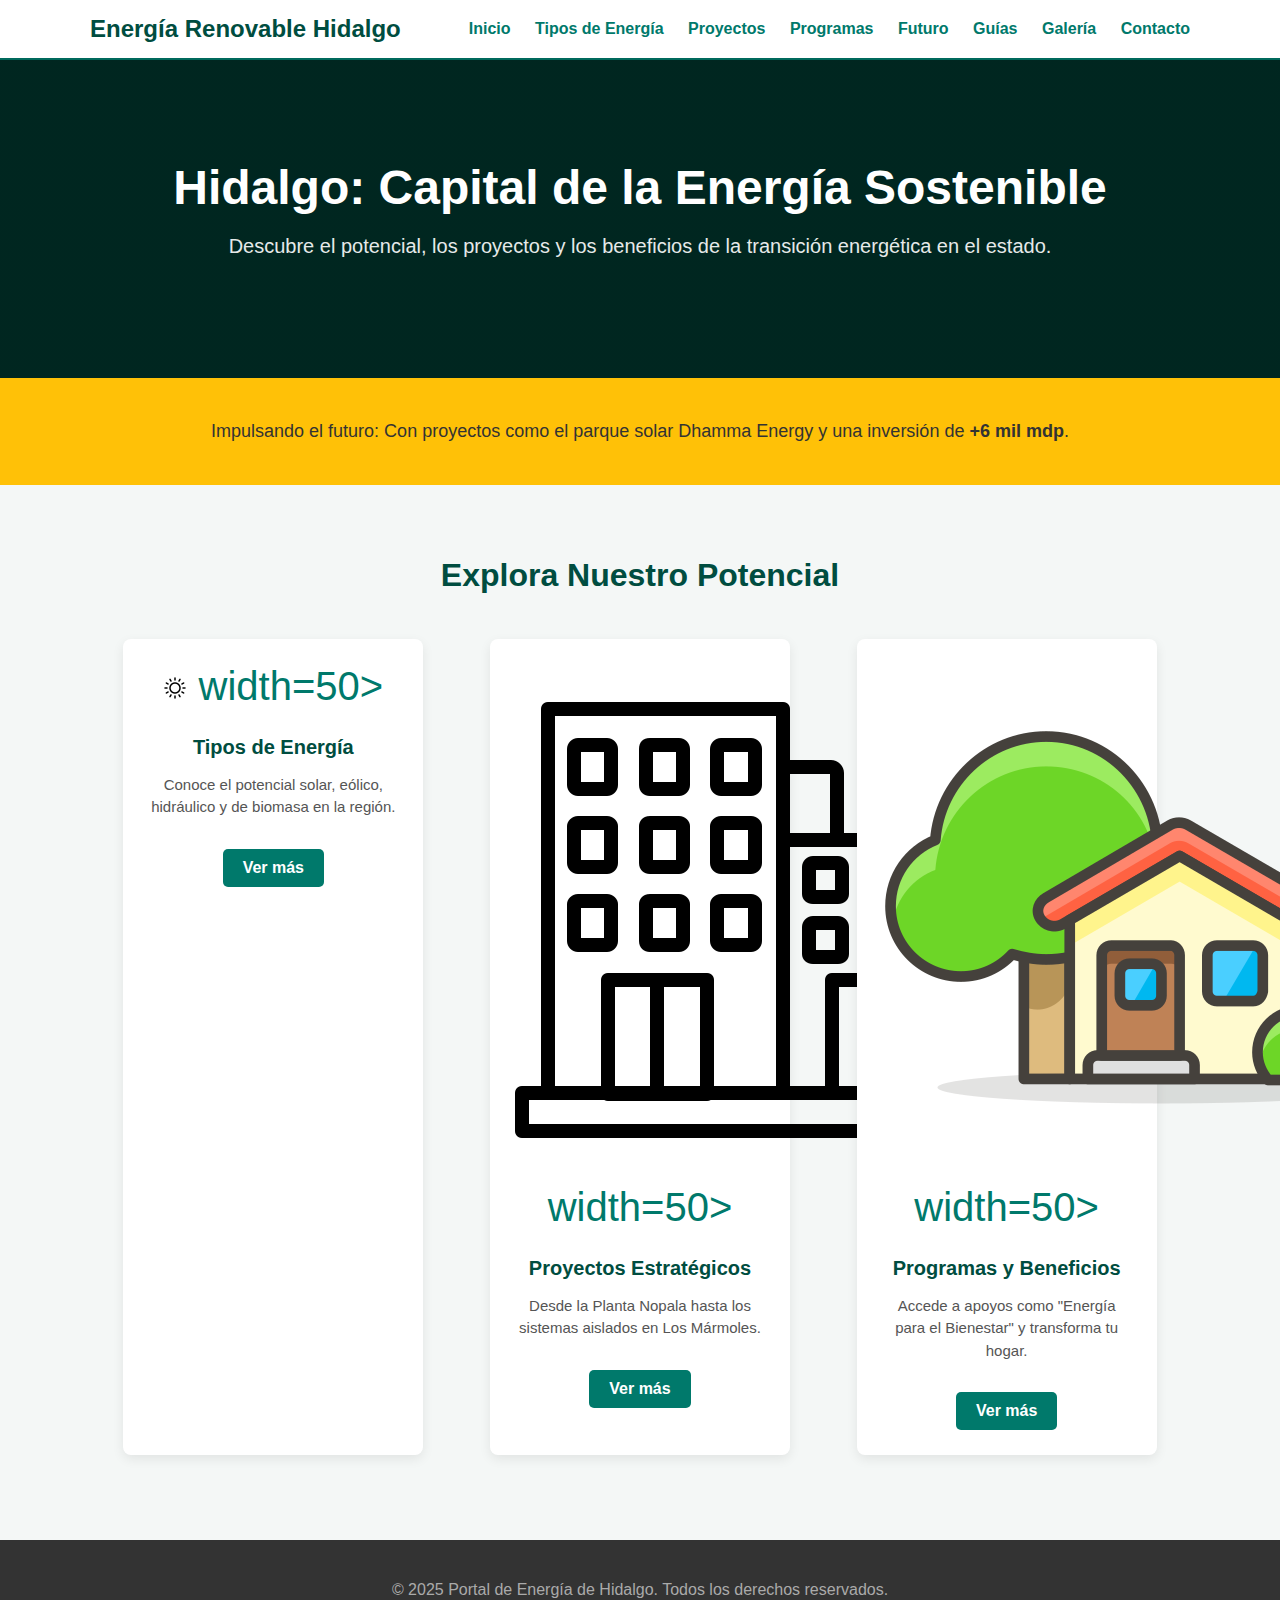
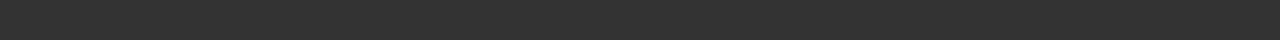
<file: index.html>
<!DOCTYPE html>
<html lang="es">
<head>
    <meta charset="UTF-8">
    <meta name="viewport" content="width=device-width, initial-scale=1.0">
    <title>Energía Renovable en Hidalgo</title>
    <link rel="stylesheet" href="style.css">
</head>
<body>

    <header class="main-header">
        <div class="container">
            <h1>Energía Renovable Hidalgo</h1>
            <nav>
                <a href="index.html">Inicio</a>
                <a href="tipos-energia.html">Tipos de Energía</a>
                <a href="proyectos.html">Proyectos</a>
                <a href="programas.html">Programas</a>
                <a href="futuro.html">Futuro</a>
                <a href="guias.html">Guías</a>
                <a href="galeria.html">Galería</a>
                <a href="contacto.html">Contacto</a>
            </nav>
        </div>
    </header>

    <section class="hero-section">
        <div class="hero-content">
            <h2>Hidalgo: Capital de la Energía Sostenible</h2>
            <p>Descubre el potencial, los proyectos y los beneficios de la transición energética en el estado.</p>
        </div>
    </section>

    <section class="highlight-section">
        <div class="container">
            <p>Impulsando el futuro: Con proyectos como el parque solar Dhamma Energy y una inversión de <strong>+6 mil mdp</strong>.</p>
        </div>
    </section>

    <main class="main-content">
    <div class="container">
        <h3>Explora Nuestro Potencial</h3>
        <div class="cards-container">

            <article class="card">
                <div class="card-icon">
                    <img src="sol.png" alt="Icono de Sol">
                    width=50>
                </div>
                <h4>Tipos de Energía</h4>
                <p>Conoce el potencial solar, eólico, hidráulico y de biomasa en la región.</p>
                <a href="tipos-energia.html" class="card-button">Ver más</a>
            </article>

            <article class="card">
                <div class="card-icon">
                    <img src="fabrica.png" alt="Icono de Fábrica">
                    width=50>
                </div>
                <h4>Proyectos Estratégicos</h4>
                <p>Desde la Planta Nopala hasta los sistemas aislados en Los Mármoles.</p>
                <a href="proyectos.html" class="card-button">Ver más</a>
            </article>

            <article class="card">
                <div class="card-icon">
                    <img src="casa.png" alt="Icono de Casa">
                    width=50>
                </div>
                <h4>Programas y Beneficios</h4>
                <p>Accede a apoyos como "Energía para el Bienestar" y transforma tu hogar.</p>
                <a href="programas.html" class="card-button">Ver más</a>
            </article>

        </div>
    </div>
</main>


    <footer class="main-footer">
        <div class="container">
            <p>&copy; 2025 Portal de Energía de Hidalgo. Todos los derechos reservados.</p>
        </div>
    </footer>

</body>
</html>
</file>
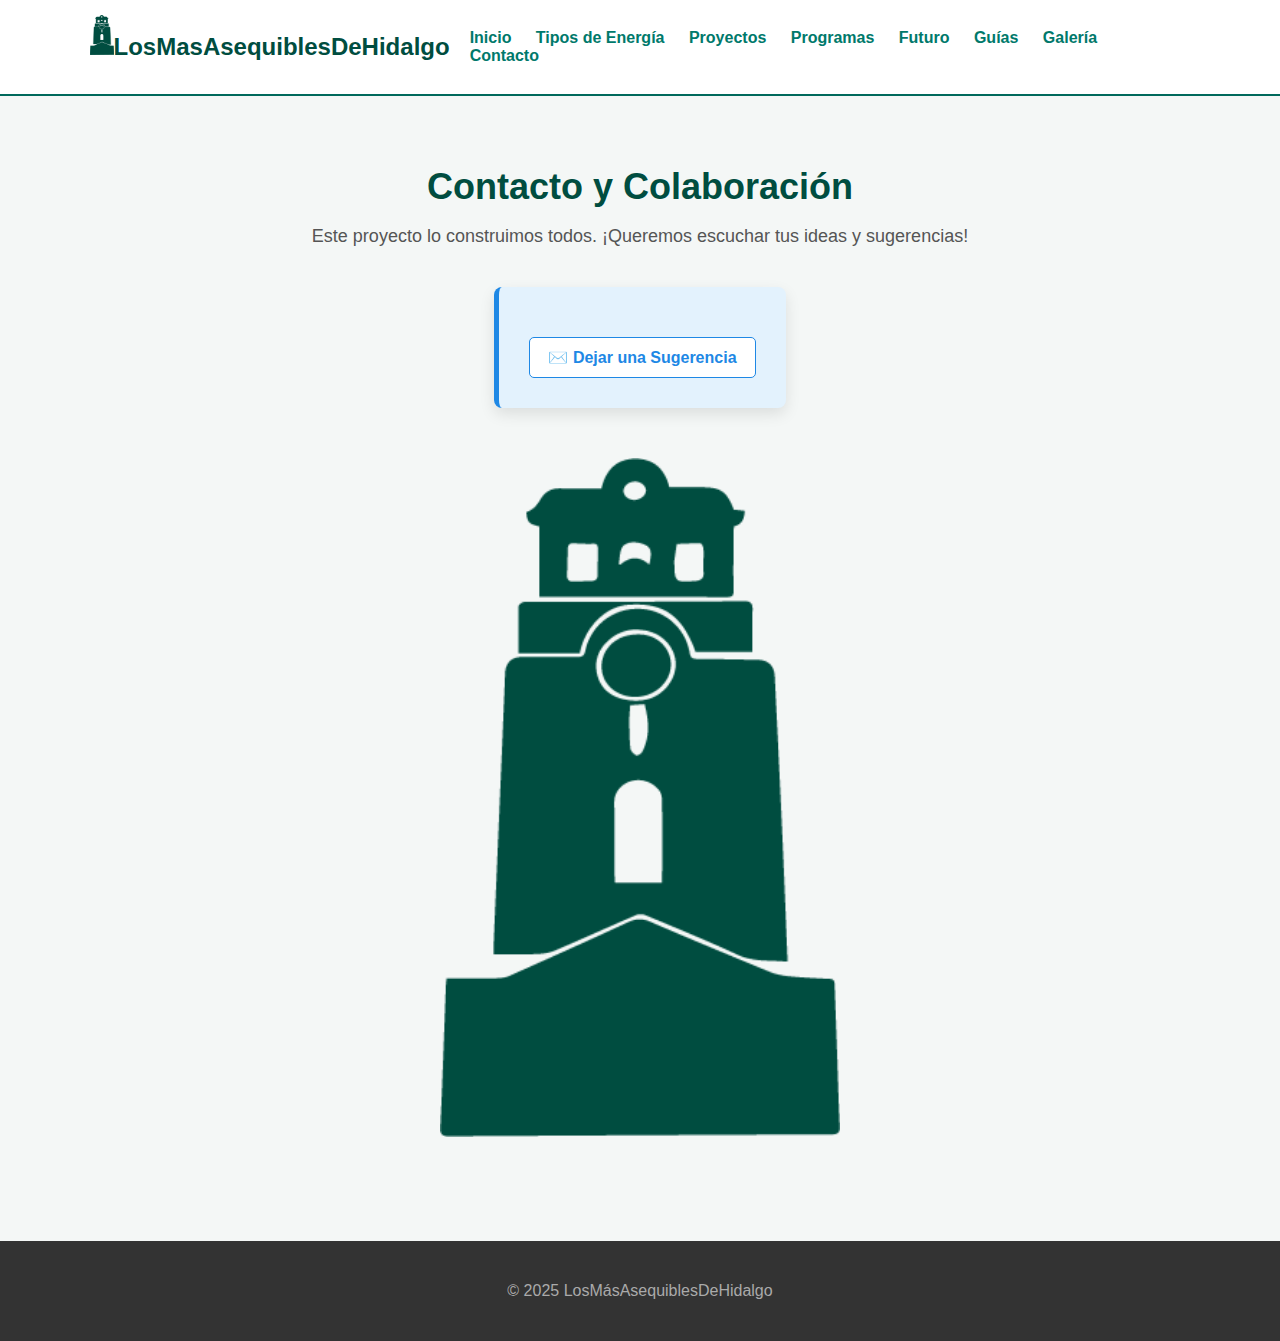
<file: contacto.html>
<!DOCTYPE html>
<html lang="es">
<head>
    <meta charset="UTF-8">
    <meta name="viewport" content="width=device-width, initial-scale=1.0">
    <title>Contacto y Sugerencias - Hidalgo</title>
    <link rel="stylesheet" href="style.css">

    <style>
        .suggestion-form {
            margin-top: 20px;
        }
        .suggestion-form label {
            display: block;
            margin-bottom: 5px;
            font-weight: bold;
            color: #333;
        }
        .suggestion-form input[type="email"],
        .suggestion-form textarea {
            width: 100%;
            padding: 10px;
            margin-bottom: 15px;
            border: 1px solid #ccc;
            border-radius: 5px;
            box-sizing: border-box; /* Importante */
        }
        /* Oculta la flecha/marcador del <summary> */
        .desplegable > summary {
            list-style: none; /* Firefox */
        }
        .desplegable > summary::-webkit-details-marker {
            display: none; /* Chrome, Safari, Edge */
        }
    </style>
</head>
<body>

    <header class="main-header">
        <div class="container">
            <div class="card-icon">
                <img src="reloj.png" alt="Icono de Sol" height="40">    
            </div>
            <h1>   LosMasAsequiblesDeHidalgo</h1>
            <nav>
                <a href="index.html">Inicio</a>
                <a href="tipos-energia.html">Tipos de Energía</a>
                <a href="proyectos.html">Proyectos</a>
                <a href="programas.html">Programas</a>
                <a href="futuro.html">Futuro</a>
                <a href="guias.html">Guías</a>
                <a href="galeria.html">Galería</a>
                <a href="contacto.html">Contacto</a>
            </nav>
        </div>
    </header>

    <main class="main-content">
        <div class="container">
            <h2 class="page-title">Contacto y Colaboración</h2>
            <p class="page-subtitle">Este proyecto lo construimos todos. ¡Queremos escuchar tus ideas y sugerencias!</p>

            <div class="program-section" style="display: flex; justify-content: center;">

                <article class="program-card blue" style="max-width: 500px;">
                    
                    <details class="desplegable">
                        <summary class="program-button" style="cursor: pointer;">
                            ✉️ Dejar una Sugerencia
                        </summary>

                        <div class="suggestion-form">
                            <p style="color: #333; margin-top: 0;">Tu correo solo se usará si necesitamos contactarte sobre tu sugerencia.</p>
                            
                            <form id="suggestion-form" action="https://formspree.io/f/xjkjvbej" method="POST">
                                <label for="email">Tu Correo (Opcional):</label>
                                <input type="email" id="email" name="email">

                                <label for="sugerencia">Sugerencia o Corrección:</label>
                                <textarea id="sugerencia" name="sugerencia" rows="6" required></textarea>

                                <button type="submit" class="contact-button">Enviar</button>
                            </form>
                        </div>
                    </details>
                    
                </article>

            </div>
            
            <div class="logo-grande-container" style="text-align: center; margin-top: 50px; margin-bottom: 30px;">
                <img src="reloj.png" alt="Logo LosMasAsequiblesDeHidalgo" style="max-width: 400px; width: 100%; height: auto;">
            </div>

        </div>
    </main>

    <footer class="main-footer">
        <div class="container">
            <p>&copy; 2025 LosMásAsequiblesDeHidalgo </p>
        </div>
    </footer>

    <script>
        window.onload = function() {
            document.getElementById('suggestion-form').reset();
        };
    </script>

</body>
</html>
</file>
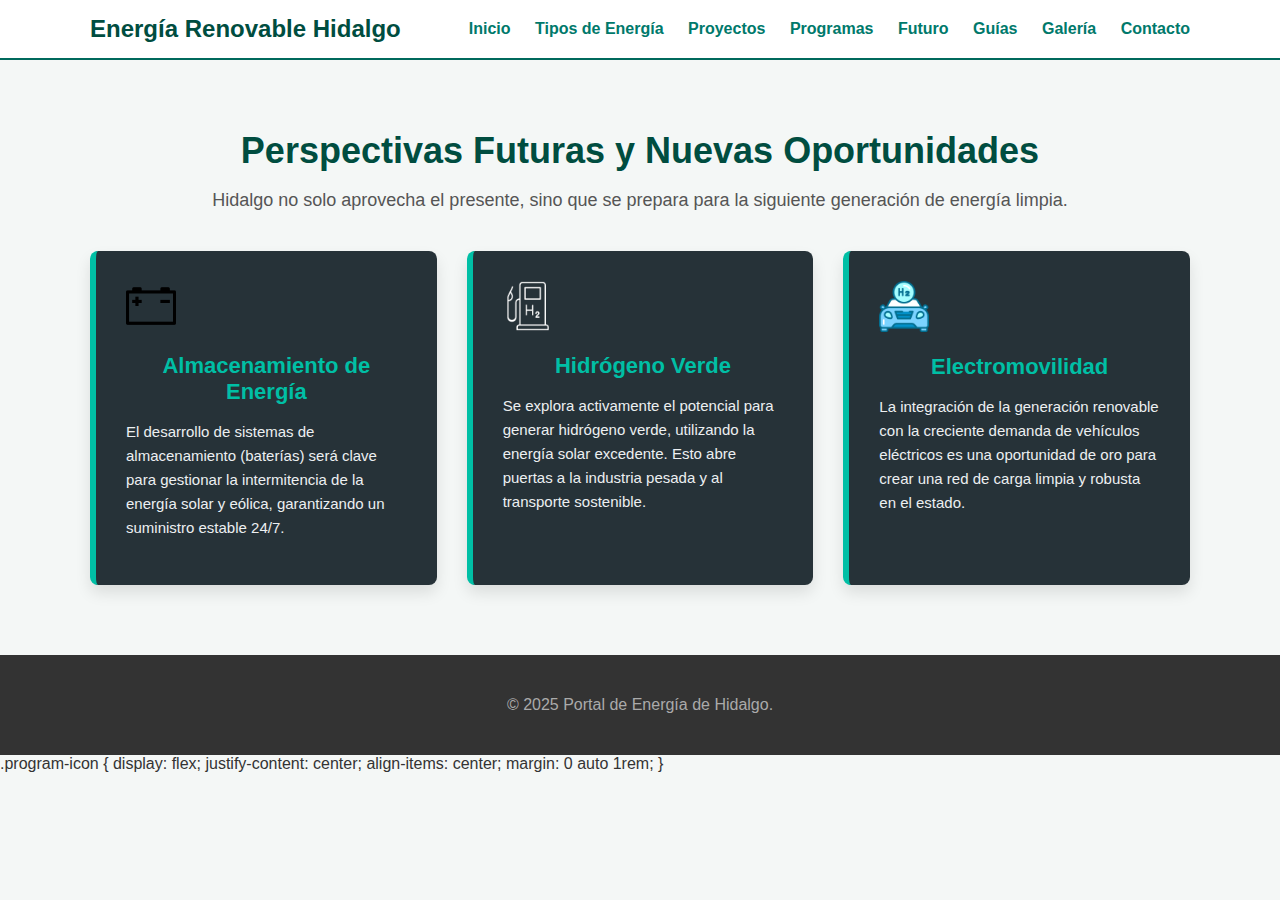
<file: futuro.html>
<!DOCTYPE html>
<html lang="es">
<head>
    <meta charset="UTF-8">
    <meta name="viewport" content="width=device-width, initial-scale=1.0">
    <title>Futuro y Nuevas Tecnologías - Hidalgo</title>
    <link rel="stylesheet" href="style.css">
</head>
<body>

    <header class="main-header">
        <div class="container">
            <h1>Energía Renovable Hidalgo</h1>
            <nav>
                <a href="index.html">Inicio</a>
                <a href="tipos-energia.html">Tipos de Energía</a>
                <a href="proyectos.html">Proyectos</a>
                <a href="programas.html">Programas</a>
                <a href="futuro.html">Futuro</a>
                <a href="guias.html">Guías</a>
                <a href="galeria.html">Galería</a>
                <a href="contacto.html">Contacto</a>
            </nav>
        </div>
    </header>

    <main class="main-content">
        <div class="container">
            <h2 class="page-title">Perspectivas Futuras y Nuevas Oportunidades</h2>
            <p class="page-subtitle">Hidalgo no solo aprovecha el presente, sino que se prepara para la siguiente generación de energía limpia.</p>

            <div class="future-grid">
                
                <article class="future-card">
                    <div class="future-icon">
                        <img src="bateria-de-coche.png" alt="Icono Panel Solar" width="50" style="text-align: center;">
                    </div>
                    <h3>Almacenamiento de Energía</h3>
                    <p>El desarrollo de sistemas de almacenamiento (baterías) será clave para gestionar la intermitencia de la energía solar y eólica, garantizando un suministro estable 24/7.</p>
                </article>

                <article class="future-card">
                    <div class="future-icon">
                        <img src="combustible.png" alt="Icono Panel Solar" width="50" style="text-align: center;">
                    </div>
                    <h3>Hidrógeno Verde</h3>
                    <p>Se explora activamente el potencial para generar hidrógeno verde, utilizando la energía solar excedente. Esto abre puertas a la industria pesada y al transporte sostenible.</p>
                </article>

                <article class="future-card">
                    <div class="future-icon">
                        <img src="transporte.png" alt="Icono Panel Solar" width="50" style="text-align: center;">
                    </div>
                    <h3>Electromovilidad</h3>
                    <p>La integración de la generación renovable con la creciente demanda de vehículos eléctricos es una oportunidad de oro para crear una red de carga limpia y robusta en el estado.</p>
                </article>

            </div>
        </div>
    </main>

    <footer class="main-footer">
        <div class="container">
            <p>&copy; 2025 Portal de Energía de Hidalgo.</p>
        </div>
    </footer>

</body>
</html>

.program-icon {
  display: flex;
  justify-content: center;
  align-items: center;
  margin: 0 auto 1rem;
}
</file>
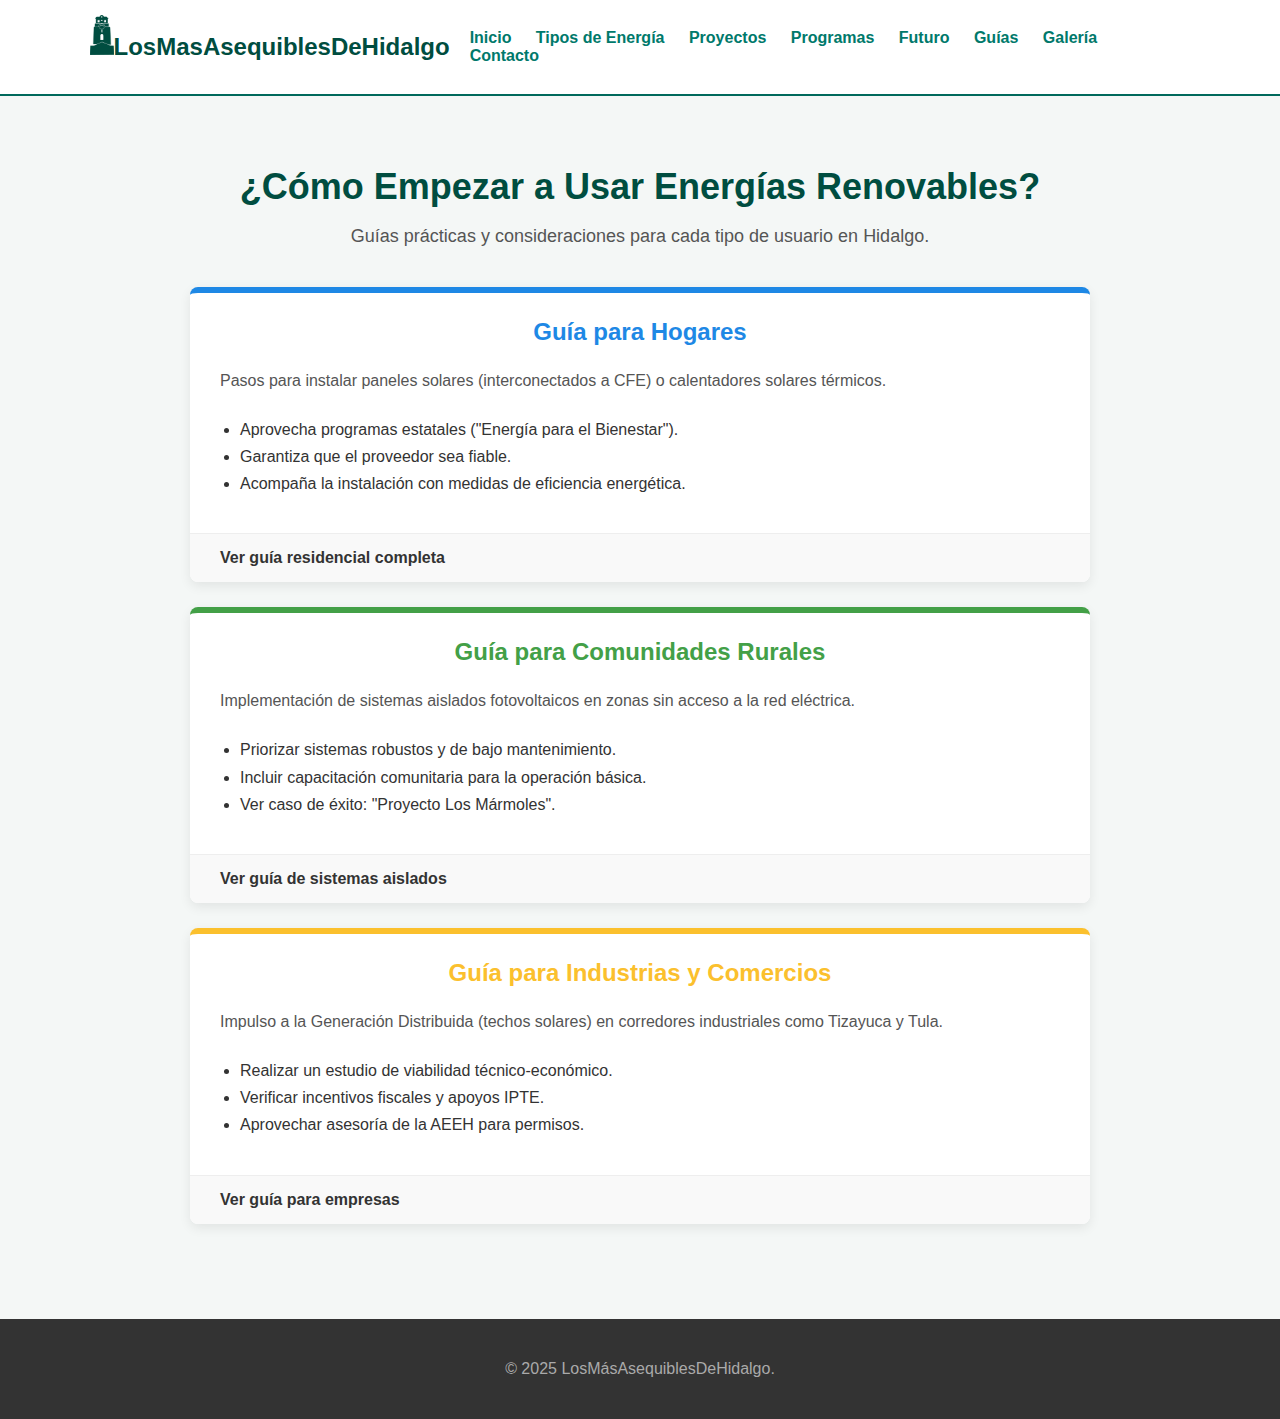
<file: guias.html>
<!DOCTYPE html>
<html lang="es">
<head>
    <meta charset="UTF-8">
    <meta name="viewport" content="width=device-width, initial-scale=1.0">
    <title>Guías Prácticas - Hidalgo</title>
    <link rel="stylesheet" href="style.css">
</head><body>

    <header class="main-header">
        <div class="container">
            <div class="card-icon">
                <img src="reloj.png" alt="Icono de Sol" height=40>    
            </div>
            <h1>   LosMasAsequiblesDeHidalgo</h1>
            <nav>
                <a href="index.html">Inicio</a>
                <a href="tipos-energia.html">Tipos de Energía</a>
                <a href="proyectos.html">Proyectos</a>
                <a href="programas.html">Programas</a>
                <a href="futuro.html">Futuro</a>
                <a href="guias.html">Guías</a>
                <a href="galeria.html">Galería</a>
                <a href="contacto.html">Contacto</a>
            </nav>
        </div>
    </header>

    <main class="main-content">
        <div class="container">
            <h2 class="page-title">¿Cómo Empezar a Usar Energías Renovables?</h2>
            <p class="page-subtitle">Guías prácticas y consideraciones para cada tipo de usuario en Hidalgo.</p>

            <div class="guides-section">
                
                <article class="guide-card home">
                    <h3>Guía para Hogares</h3>
                    <p>Pasos para instalar paneles solares (interconectados a CFE) o calentadores solares térmicos.</p>
                    <ul>
                        <li>Aprovecha programas estatales ("Energía para el Bienestar").</li>
                        <li>Garantiza que el proveedor sea fiable.</li>
                        <li>Acompaña la instalación con medidas de eficiencia energética.</li>
                    </ul>
                    
                    <details class="desplegable">
                        <summary class="guide-button">Ver guía residencial completa</summary>
                        
                        <div class="contenido-detallado" style="margin-top: 15px; padding: 0 30px 15px 30px;">
                            <hr>
                            <h4>¿Paneles Solares o Calentador Solar?</h4>
                            <p>Es la primera decisión. Un <strong>calentador solar</strong> usa el sol para calentar agua, reduciendo tu consumo de gas. Un <strong>sistema de paneles solares (fotovoltaico)</strong> genera electricidad, reduciendo tu recibo de CFE. Puedes tener ambos.</p>

                            <h4>Claves para un Proveedor Fiable</h4>
                            <p>Tu instalación es una inversión a 25 años. Asegura que tu proveedor:</p>
                            <ul>
                                <li>Esté certificado ante <strong>FIDE</strong> o <strong>ANCE</strong>.</li>
                                <li>Te ofrezca una <strong>garantía por escrito</strong> (en paneles, inversor e instalación).</li>
                                <li>Tenga <strong>oficinas físicas</strong> y buenas reseñas.</li>
                                <li>Pide al menos 3 cotizaciones y compara equipos, garantías y precios.</li>
                            </ul>

                            <h4>Programa "Energía para el Bienestar"</h4>
                            <p>El gobierno de Hidalgo a menudo lanza programas de subsidios o financiamiento. El programa "Energía para el Bienestar" está enfocado en apoyar a familias para adquirir calentadores solares o sistemas fotovoltaicos básicos. Consulta la página de la <strong>Secretaría de Desarrollo Social (SEDESO) de Hidalgo</strong> para ver las convocatorias vigentes.</p>
                            
                            <h4>La Eficiencia Energética: El Primer Paso</h4>
                            <p>Antes de instalar, reduce tu consumo. Un sistema más pequeño es más barato. Empieza por:</p>
                            <ul>
                                <li>Cambiar todos los focos a <strong>LED</strong>.</li>
                                <li>Aislar techos y revisar sellos de ventanas.</li>
                                <li>Usar electrodomésticos con <strong>sello FIDE</strong> (alta eficiencia).</li>
                            </ul>
                        </div>
                    </details>
                    
                </article>

                <article class="guide-card rural">
                    <h3>Guía para Comunidades Rurales</h3>
                    <p>Implementación de sistemas aislados fotovoltaicos en zonas sin acceso a la red eléctrica.</p>
                    <ul>
                        <li>Priorizar sistemas robustos y de bajo mantenimiento.</li>
                        <li>Incluir capacitación comunitaria para la operación básica.</li>
                        <li>Ver caso de éxito: "Proyecto Los Mármoles".</li>
                    </ul>
                    
                    <details class="desplegable">
                        <summary class="guide-button">Ver guía de sistemas aislados</summary>
                        
                        <div class="contenido-detallado" style="margin-top: 15px; padding: 0 30px 15px 30px;">
                            <hr>
                            <h4>¿Qué es un Sistema Aislado (Off-Grid)?</h4>
                            <p>A diferencia de un sistema interconectado a CFE, un sistema aislado está diseñado para lugares <strong>sin acceso a la red eléctrica</strong>. La clave de estos sistemas es el <strong>banco de baterías</strong>, que almacena la energía del sol para usarla de noche o en días nublados.</p>
                            
                            <h4>Sistemas Robustos y de Bajo Mantenimiento</h4>
                            <p>En zonas rurales, la fiabilidad es crucial. Se debe priorizar:</p>
                            <ul>
                                <li><strong>Paneles de alta calidad</strong> (monocristalinos) con buena garantía.</li>
                                <li><strong>Baterías de ciclo profundo</strong> (AGM, Gel o Litio) que soporten descargas continuas. Las de litio (LiFePO4) requieren cero mantenimiento.</li>
                                <li>Inversores/controladores de marcas reconocidas y fáciles de operar.</li>
                            </ul>

                            <h4>La Clave: Capacitación Comunitaria</h4>
                            <p>Un proyecto fracasa si la comunidad no sabe usarlo. La capacitación debe incluir:</p>
                            <ul>
                                <li>Operación básica (encendido/apagado).</li>
                                <li>Qué <strong>NO</strong> se debe conectar (motores grandes, planchas, aparatos de alta demanda).</li>
                                <li>Cómo limpiar los paneles (solo con agua y un paño suave).</li>
                                <li>A quién contactar en caso de falla.</li>
                            </ul>

                            <h4>Caso de Éxito: Proyecto "Los Mármoles"</h4>
                            <p>En el Parque Nacional Los Mármoles, varias cabañas ecoturísticas y centros de vigilancia operan con sistemas aislados. Esto permite ofrecer servicios (luz, carga de celulares) sin impactar el entorno con generadores de diésel, demostrando la viabilidad de la energía limpia en zonas protegidas de Hidalgo.</p>
                        </div>
                    </details>
                    
                </article>

                <article class="guide-card industry">
                    <h3>Guía para Industrias y Comercios</h3>
                    <p>Impulso a la Generación Distribuida (techos solares) en corredores industriales como Tizayuca y Tula.</p>
                    <ul>
                        <li>Realizar un estudio de viabilidad técnico-económico.</li>
                        <li>Verificar incentivos fiscales y apoyos IPTE.</li>
                        <li>Aprovechar asesoría de la AEEH para permisos.</li>
                    </ul>
                    
                    <details class="desplegable">
                        <summary class="guide-button">Ver guía para empresas</summary>
                        
                        <div class="contenido-detallado" style="margin-top: 15px; padding: 0 30px 15px 30px;">
                            <hr>
                            <h4>Estudio de Viabilidad Técnico-Económico</h4>
                            <p>Para una empresa, la energía es un costo operativo. Un estudio profesional debe analizar:</p>
                            <ul>
                                <li><strong>Análisis de Carga:</strong> Tu perfil de consumo (recibos CFE en tarifas GDMTO o GDMTH).</li>
                                <li><strong>Viabilidad Estructural:</strong> Si tu techo (nave industrial) puede soportar el peso de los paneles.</li>
                                <li><strong>Análisis de Sombras:</strong> Asegurar que nada bloquee el sol (árboles, tinacos, otros edificios).</li>
                                <li><strong>Retorno de Inversión (ROI):</strong> El cálculo clave. La mayoría de los proyectos industriales se pagan solos en 3 a 6 años.</li>
                            </ul>

                            <h4>Incentivos Fiscales Clave</h4>
                            <p>Este es el mayor atractivo para las empresas en México:</p>
                            <ul>
                                <li><strong>Deducción Acelerada (ISR):</strong> Puedes deducir el <strong>100% de la inversión</strong> en un solo año fiscal (Art. 34, Fracción XIII de la LISR). Esto reduce tu base gravable y te da un beneficio financiero inmediato.</li>
                                <li><strong>Apoyos IPTE:</strong> El "Impuesto Predial de Transmisión Eléctrica" (IPTE) o similares pueden ofrecer descuentos a empresas que generen su propia energía limpia.</li>
                            </ul>
                            
                            <h4>Asesoría de la AEEH (Agencia Estatal de Energía de Hidalgo)</h4>
                            <p>No estás solo en el proceso. La AEEH es un aliado estratégico en el estado. Ellos pueden:</p>
                            <ul>
                                <li>Agilizar trámites y permisos complejos ante CFE y la CRE.</li>
                                <li>Orientarte sobre los programas de financiamiento (como los de FIDE) disponibles para industrias.</li>
                                <li>Conectarte con un padrón de instaladores certificados y con experiencia en proyectos a gran escala.</li>
                            </ul>
                        </div>
                    </details>
                    
                </article>

            </div>
        </div>
    </main>

    <footer class="main-footer">
        <div class="container">
            <p>&copy; 2025 LosMásAsequiblesDeHidalgo.</p>
        </div>
    </footer>

</body>
</html>
</file>
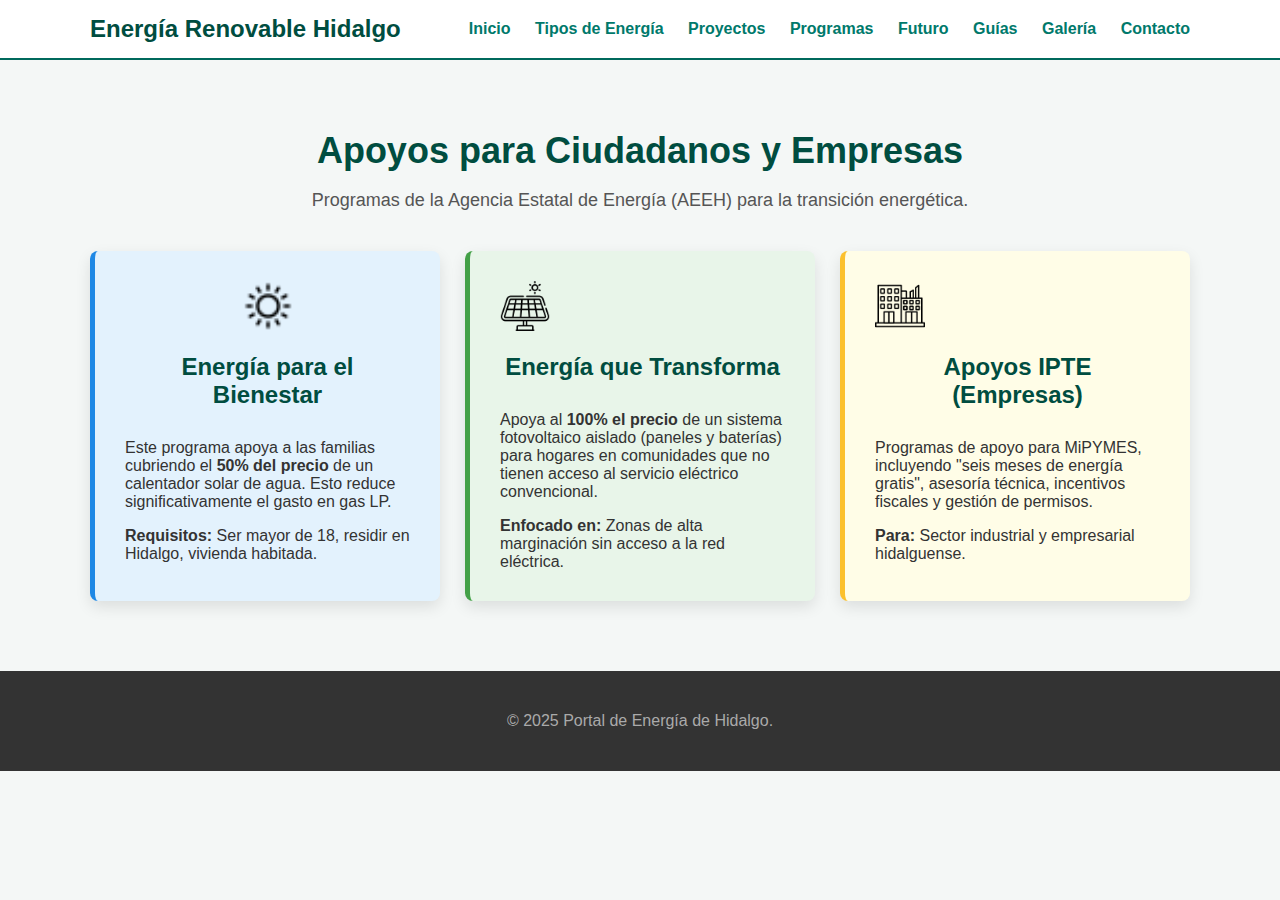
<file: programas.html>
<!DOCTYPE html>
<html lang="es">
<head>
    <meta charset="UTF-8">
    <meta name="viewport" content="width=device-width, initial-scale=1.0">
    <title>Programas y Apoyos - Hidalgo</title>
    <link rel="stylesheet" href="style.css">
</head>
<body>

    <header class="main-header">
        <div class="container">
            <h1>Energía Renovable Hidalgo</h1>
            <nav>
                <a href="index.html">Inicio</a>
                <a href="tipos-energia.html">Tipos de Energía</a>
                <a href="proyectos.html">Proyectos</a>
                <a href="programas.html">Programas</a>
                <a href="futuro.html">Futuro</a>
                <a href="guias.html">Guías</a>
                <a href="galeria.html">Galería</a>
                <a href="contacto.html">Contacto</a>
            </nav>
        </div>
    </header>

    <main class="main-content">
    <div class="container">
        <h2 class="page-title">Apoyos para Ciudadanos y Empresas</h2>
        <p class="page-subtitle">Programas de la Agencia Estatal de Energía (AEEH) para la transición energética.</p>

        <div class="program-section">

            <article class="program-card blue">
                <div class="program-icon" style="text-align: center;">
                    <img src="sol.png" alt="Icono Calentador" width="50">
                </div>
                <h3>Energía para el Bienestar</h3>
                <p>Este programa apoya a las familias cubriendo el <strong>50% del precio</strong> de un calentador solar de agua. Esto reduce significativamente el gasto en gas LP.</p>
                <strong>Requisitos:</strong> Ser mayor de 18, residir en Hidalgo, vivienda habitada.
            </article>

            <article class="program-card green">
                <div class="program-icon">
                    <img src="panel.png" alt="Icono Panel Solar" width="50">
                </div>
                <h3>Energía que Transforma</h3>
                <p>Apoya al <strong>100% el precio</strong> de un sistema fotovoltaico aislado (paneles y baterías) para hogares en comunidades que no tienen acceso al servicio eléctrico convencional.</p>
                <strong>Enfocado en:</strong> Zonas de alta marginación sin acceso a la red eléctrica.
            </article>

            <article class="program-card yellow">
                <div class="program-icon">
                    <img src="fabrica.png" alt="Icono Empresa" width="50">
                </div>
                <h3>Apoyos IPTE (Empresas)</h3>
                <p>Programas de apoyo para MiPYMES, incluyendo "seis meses de energía gratis", asesoría técnica, incentivos fiscales y gestión de permisos.</p>
                <strong>Para:</strong> Sector industrial y empresarial hidalguense.
            </article>

            </div>
        </div>
    </main>


    <footer class="main-footer">
        <div class="container">
            <p>&copy; 2025 Portal de Energía de Hidalgo.</p>
        </div>
    </footer>

</body>
</html>
</file>
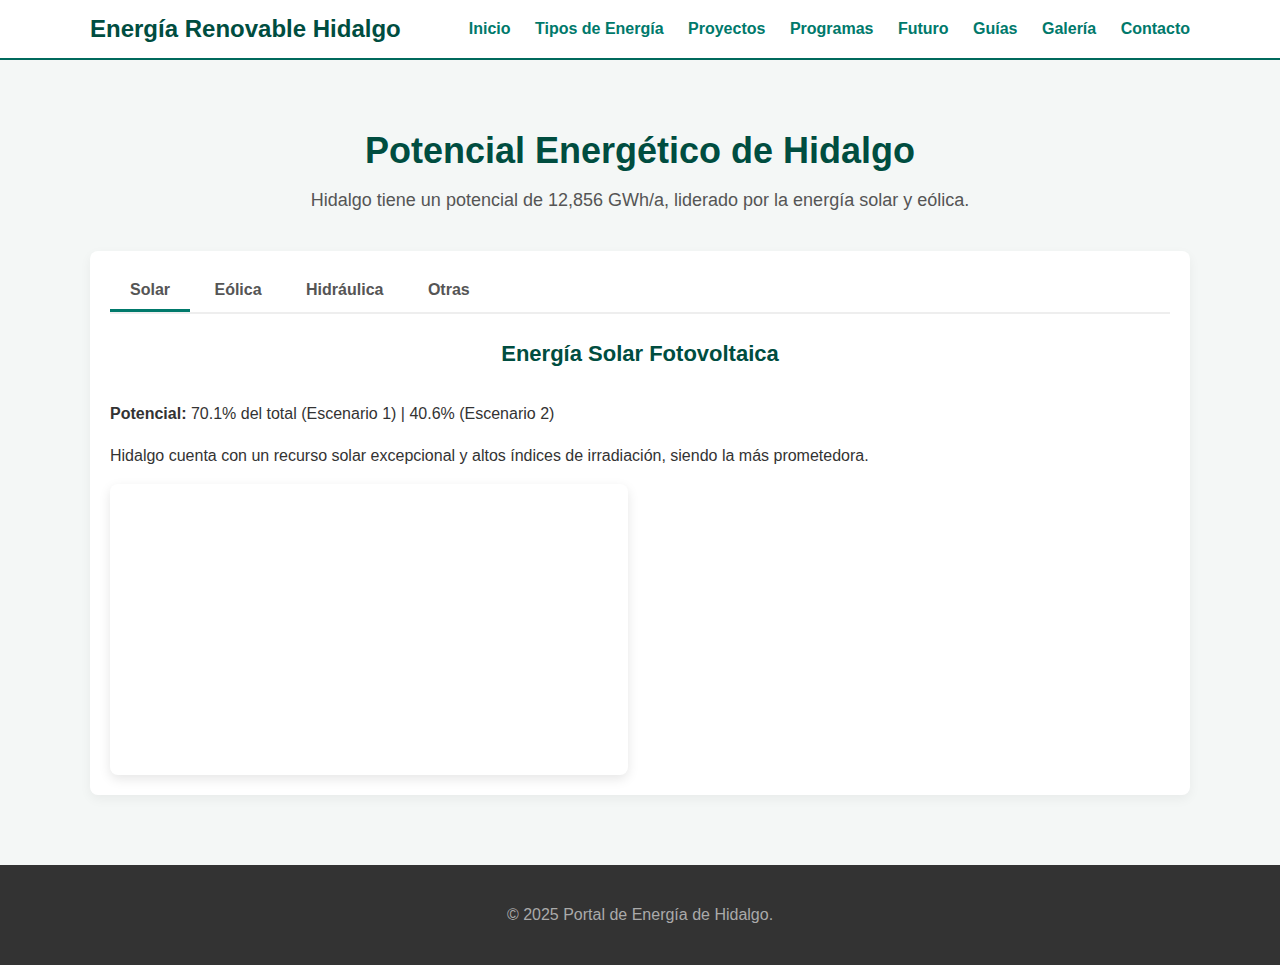
<file: tipos-energia.html>
<!DOCTYPE html>
<html lang="es">
<head>
    <meta charset="UTF-8">
    <meta name="viewport" content="width=device-width, initial-scale=1.0">
    <title>Tipos de Energía - Hidalgo</title>
    <link rel="stylesheet" href="style.css">

    <style>
        /* Efecto fade-in */
        .tab-content {
            display: none;
            opacity: 0;
            transition: opacity 0.6s ease; /* duración y suavidad del efecto */
        }

        .tab-content.active {
            display: block;
            opacity: 1;
        }

        .tab-button.active {
            background-color: #ffffff;
            color: #555;
        }
    </style>
</head>
<body>

    <header class="main-header">
        <div class="container">
            <h1>Energía Renovable Hidalgo</h1>
            <nav>
                <a href="index.html">Inicio</a>
                <a href="tipos-energia.html" class="active">Tipos de Energía</a>
                <a href="proyectos.html">Proyectos</a>
                <a href="programas.html">Programas</a>
                <a href="futuro.html">Futuro</a>
                <a href="guias.html">Guías</a>
                <a href="galeria.html">Galería</a>
                <a href="contacto.html">Contacto</a>
            </nav>
        </div>
    </header>

    <main class="main-content">
        <div class="container">
            <h2 class="page-title">Potencial Energético de Hidalgo</h2>
            <p class="page-subtitle">Hidalgo tiene un potencial de 12,856 GWh/a, liderado por la energía solar y eólica.</p>

            <div class="tabs-container">
                <div class="tab-buttons">
                    <button class="tab-button active" onclick="openTab(event, 'solar')">Solar</button>
                    <button class="tab-button" onclick="openTab(event, 'eolica')">Eólica</button>
                    <button class="tab-button" onclick="openTab(event, 'hidraulica')">Hidráulica</button>
                    <button class="tab-button" onclick="openTab(event, 'otras')">Otras</button>
                </div>

                <!-- 🌞 Solar -->
                <div id="solar" class="tab-content active">
                    <h3>Energía Solar Fotovoltaica</h3>
                    <p><strong>Potencial:</strong> 70.1% del total (Escenario 1) | 40.6% (Escenario 2)</p>
                    <p>Hidalgo cuenta con un recurso solar excepcional y altos índices de irradiación, siendo la más prometedora.</p>
                    <div class="video-grid">
                        <div class="video-responsive">
                            <iframe src="https://www.youtube.com/embed/5RNkkmauD7w" frameborder="0" allowfullscreen></iframe>
                        </div>
                    </div>
                </div>

                <!-- 🌬️ Eólica -->
                <div id="eolica" class="tab-content">
                    <h3>Energía Eólica</h3>
                    <p><strong>Potencial:</strong> 28.6% del total (Escenario 1) | 52.3% (Escenario 2)</p>
                    <p>Gran potencial en zonas como los Llanos de Apan y Tepeapulco, donde el flujo de aire laminar es ideal.</p>
                    <div class="video-grid">
                        <div class="video-responsive">
                            <iframe src="https://www.youtube.com/embed/a4cZ4T9hSWg" frameborder="0" allowfullscreen></iframe>
                        </div>
                    </div>
                </div>

                <!-- 💧 Hidráulica -->
                <div id="hidraulica" class="tab-content">
                    <h3>Mini-Hidráulica</h3>
                    <p><strong>Potencial:</strong> ~409 GWh (INERE)</p>
                    <p>Recursos hídricos aprovechables en regiones como la Huasteca y el cauce del Río Tula.</p>
                    <div class="video-grid">
                        <div class="video-responsive">
                            <iframe src="https://www.youtube.com/embed/YTA-9s2ew5A" frameborder="0" allowfullscreen></iframe>
                        </div>
                    </div>
                </div>

                <!-- 🌱 Otras -->
                <div id="otras" class="tab-content">
                    <h3>Otras (Biomasa, Geotermia)</h3>
                    <p><strong>Potencial Geotérmico:</strong> ~1,224 GWh (INERE)</p>
                    <p>Incluye biogás derivado de residuos agrícolas y ganaderos, y recursos geotérmicos del estado.</p>
                </div>
            </div>
        </div>
    </main>

    <footer class="main-footer">
        <div class="container">
            <p>&copy; 2025 Portal de Energía de Hidalgo.</p>
        </div>
    </footer>

    <script>
        function openTab(evt, tabName) {
            const tabcontent = document.getElementsByClassName("tab-content");
            const tabbuttons = document.getElementsByClassName("tab-button");

            // Oculta todas las pestañas
            for (let i = 0; i < tabcontent.length; i++) {
                tabcontent[i].classList.remove("active");
            }

            // Desactiva todos los botones
            for (let i = 0; i < tabbuttons.length; i++) {
                tabbuttons[i].classList.remove("active");
            }

            // Muestra la pestaña seleccionada
            const currentTab = document.getElementById(tabName);
            currentTab.classList.add("active");
            evt.currentTarget.classList.add("active");

            // 🔄 Refresca el iframe (YouTube a veces no renderiza tras display:none)
            const iframe = currentTab.querySelector("iframe");
            if (iframe) {
                const src = iframe.src;
                iframe.src = src;
            }
        }
    </script>

</body>
</html>
</file>
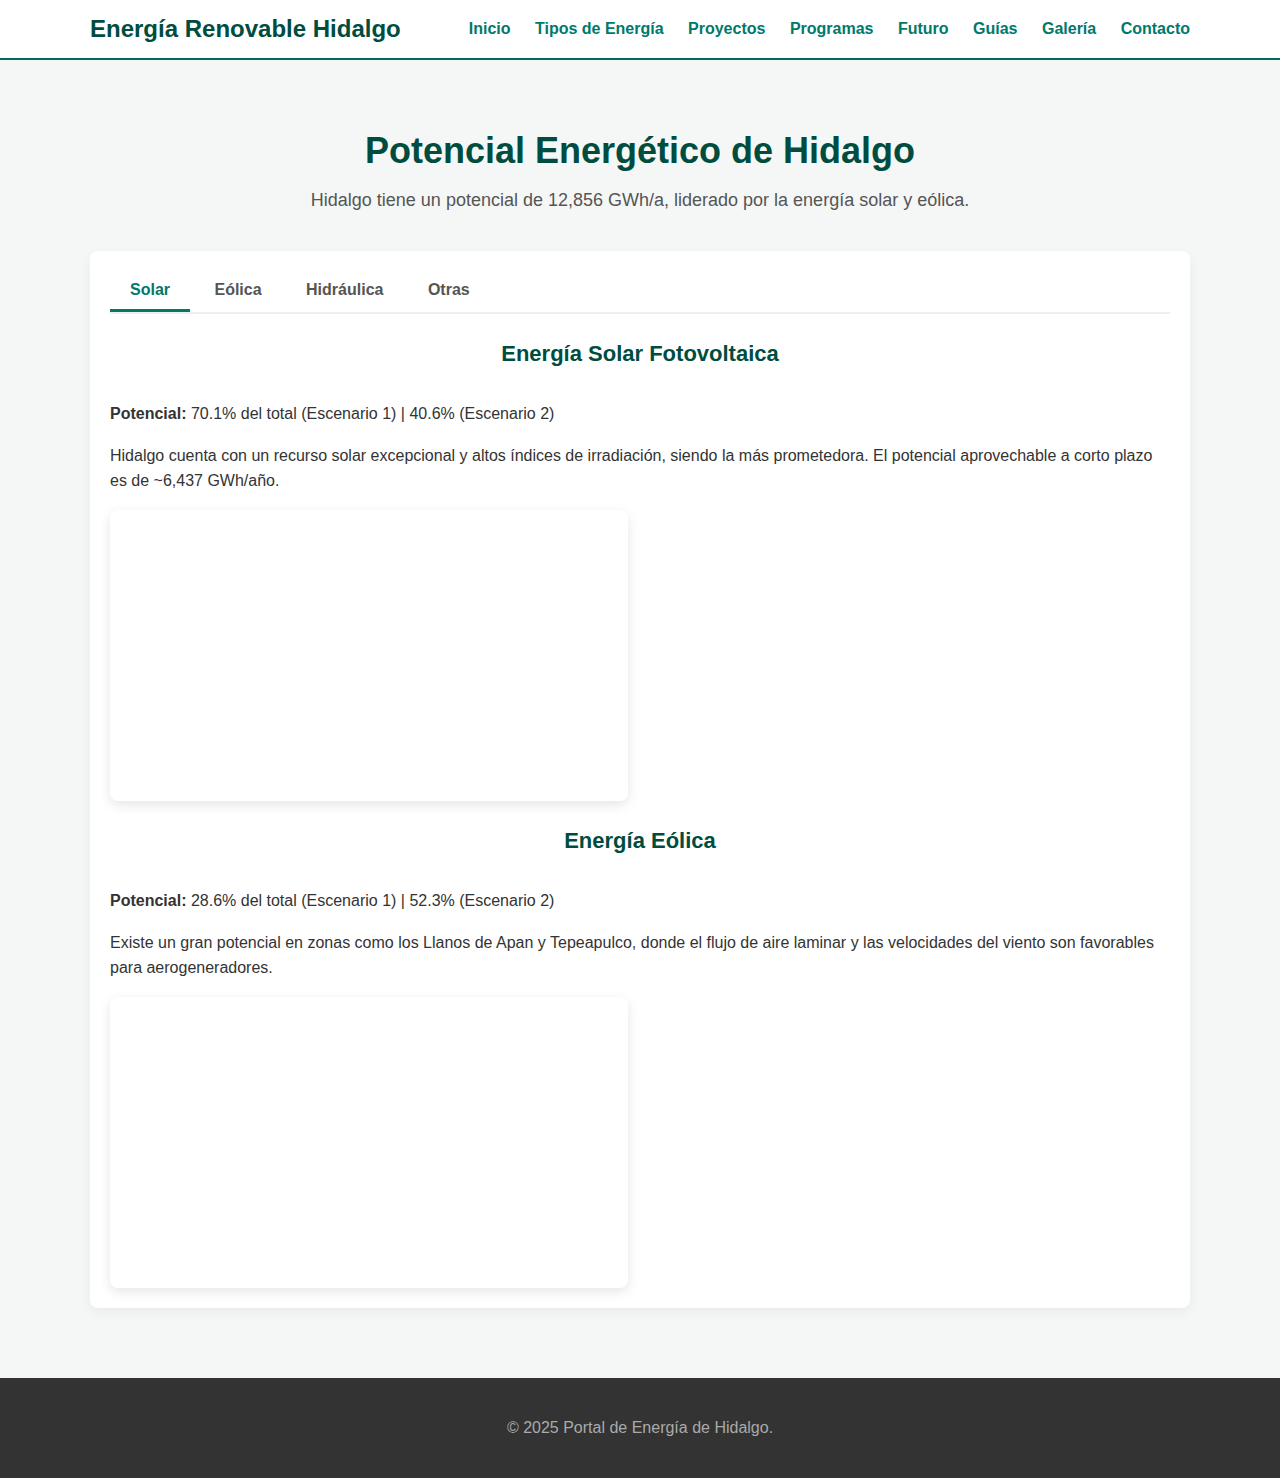
<file: tipos_energias.html>
<!DOCTYPE html>
<html lang="es">
<head>
    <meta charset="UTF-8">
    <meta name="viewport" content="width=device-width, initial-scale=1.0">
    <title>Tipos de Energía - Hidalgo</title>
    <link rel="stylesheet" href="style.css">
</head>
<body>

    <header class="main-header">
        <div class="container">
            <h1>Energía Renovable Hidalgo</h1>
            <nav>
                <a href="index.html">Inicio</a>
                <a href="tipos-energia.html">Tipos de Energía</a>
                <a href="proyectos.html">Proyectos</a>
                <a href="programas.html">Programas</a>
                <a href="futuro.html">Futuro</a>
                <a href="guias.html">Guías</a>
                <a href="galeria.html">Galería</a>
                <a href="contacto.html">Contacto</a>
            </nav>
        </div>
    </header>

    <main class="main-content">
        <div class="container">
            <h2 class="page-title">Potencial Energético de Hidalgo</h2>
            <p class="page-subtitle">Hidalgo tiene un potencial de 12,856 GWh/a, liderado por la energía solar y eólica.</p>

            <div class="tabs-container">
                <div class="tab-buttons">
                    <button class="tab-button active" onclick="openTab(event, 'solar')">Solar</button>
                    <button class="tab-button" onclick="openTab(event, 'eolica')">Eólica</button>
                    <button class="tab-button" onclick="openTab(event, 'hidraulica')">Hidráulica</button>
                    <button class="tab-button" onclick="openTab(event, 'otras')">Otras</button>
                </div>

                <div id="solar" class="tab-content active">
                    <h3>Energía Solar Fotovoltaica</h3>
                    <p><strong>Potencial:</strong> 70.1% del total (Escenario 1) | 40.6% (Escenario 2)</p>
                    <p>Hidalgo cuenta con un recurso solar excepcional y altos índices de irradiación, siendo la más prometedora. El potencial aprovechable a corto plazo es de ~6,437 GWh/año.</p>
                    <div class="video-grid">
                        <div class="video-responsive">
                            <iframe src="https://www.youtube.com/embed/5RNkkmauD7w" title="YouTube video player" frameborder="0" allow="accelerometer; autoplay; clipboard-write; encrypted-media; gyroscope; picture-in-picture" allowfullscreen></iframe>
                        </div>
                    </div>
                
                </div>

                <div id="eolica" class="tab-content" style="display:block;">
                    <h3>Energía Eólica</h3>
                    <p><strong>Potencial:</strong> 28.6% del total (Escenario 1) | 52.3% (Escenario 2)</p>
                    <p>Existe un gran potencial en zonas como los Llanos de Apan y Tepeapulco, donde el flujo de aire laminar y las velocidades del viento son favorables para aerogeneradores.</p>
                    <div class="video-grid">
                        <div class="video-responsive">
                            <iframe src="https://www.youtube.com/embed/5RNkkmauD7w" title="YouTube video player" frameborder="0" allow="accelerometer; autoplay; clipboard-write; encrypted-media; gyroscope; picture-in-picture" allowfullscreen></iframe>
                        </div>
                    </div>
                </div>

                <div id="hidraulica" class="tab-content">
                    <h3>Mini-Hidráulica</h3>
                    <p><strong>Potencial:</strong> ~409 GWh (INERE)</p>
                    <p>Se pueden aprovechar los recursos hídricos en regiones como la Huasteca y el cauce del Río Tula, que tiene una diferencia de nivel de 1,800 metros hasta Tamazunchale.</p>
                    <div class="video-grid">
                        <div class="video-responsive">
                            <iframe src="https://www.youtube.com/embed/5RNkkmauD7w" title="YouTube video player" frameborder="0" allow="accelerometer; autoplay; clipboard-write; encrypted-media; gyroscope; picture-in-picture" allowfullscreen></iframe>
                        </div>
                    </div>
                </div>

                <div id="otras" class="tab-content">
                    <h3>Otras (Biomasa, Geotermia)</h3>
                    <p><strong>Potencial Geotérmico:</strong> ~1,224 GWh (INERE)</p>
                    <p>Se explora el potencial de biogás derivado de residuos agrícolas (como nopal) y ganaderos, además del alto potencial geotérmico del estado.</p>
                </div>
            </div>
        </div>
    </main>

    <footer class="main-footer">
        <div class="container">
            <p>&copy; 2025 Portal de Energía de Hidalgo.</p>
        </div>
    </footer>

    <script>
        function openTab(evt, tabName) {
            var i, tabcontent, tabbuttons;
            tabcontent = document.getElementsByClassName("tab-content");
            for (i = 0; i < tabcontent.length; i++) {
                tabcontent[i].style.display = "none";
            }
            tabbuttons = document.getElementsByClassName("tab-button");
            for (i = 0; i < tabbuttons.length; i++) {
                tabbuttons[i].className = tabbuttons[i].className.replace(" active", "");
            }
            document.getElementById(tabName).style.display = "block";
            evt.currentTarget.className += " active";
        }
        // Mostrar la primera pestaña por defecto
        document.getElementById("solar").style.display = "block";
    </script>

</body>
</html>
</file>
<file: style.css>
/* --- Estilos Globales --- */
body {
    font-family: Arial, sans-serif;
    margin: 0;
    padding: 0;
    background-color: #f4f7f6; /* Un gris-verde muy claro */
    color: #333;
}

.container {
    max-width: 1100px;
    margin: 0 auto;
    padding: 0 20px;
}

/* --- Encabezado y Navegación --- */
.main-header {
    background-color: #ffffff;
    border-bottom: 2px solid #00695C; /* Verde oscuro */
    padding: 15px 0;
}

.main-header .container {
    display: flex;
    justify-content: space-between;
    align-items: center;
}

.main-header h1 {
    margin: 0;
    color: #004D40; /* Verde más oscuro */
    font-size: 24px;
}

.main-header nav a {
    margin-left: 20px;
    text-decoration: none;
    color: #00796B; /* Verde medio */
    font-weight: bold;
    font-size: 16px;
}

.main-header nav a:hover {
    text-decoration: underline;
}

/* --- Sección Héroe (Banner principal) --- */
.hero-section {
    /* En un proyecto real, aquí pondrías una imagen de fondo */
    background-color: #004D40; /* Color de fondo si no hay imagen */
    background-image: linear-gradient(rgba(0, 0, 0, 0.5), rgba(0, 0, 0, 0.5)); /* Oscurece la imagen */
    background-size: cover;
    background-position: center;
    color: #ffffff;
    padding: 100px 20px;
    text-align: center;
}

.hero-content h2 {
    font-size: 48px;
    margin: 0 0 10px 0;
}

.hero-content p {
    font-size: 20px;
    opacity: 0.9;
}

/* --- Sección de Dato Destacado --- */
.highlight-section {
    background-color: #FFC107; /* Amarillo/Mostaza */
    color: #333;
    text-align: center;
    padding: 25px 20px;
    font-size: 18px;
    font-weight: 500;
}

/* --- Contenido Principal y Tarjetas (Página Inicio) --- */
.main-content {
    padding: 40px 0;
}

.main-content h3 {
    text-align: center;
    font-size: 32px;
    color: #004D40;
    margin-bottom: 30px;
}

.cards-container {
    display: flex;
    justify-content: space-around;
    flex-wrap: wrap; /* Permite que las tarjetas se reorganicen en pantallas pequeñas */
}

.card {
    background-color: #ffffff;
    border-radius: 8px;
    box-shadow: 0 4px 12px rgba(0, 0, 0, 0.08);
    width: 300px;
    margin: 15px;
    padding: 25px;
    text-align: center;
    box-sizing: border-box; /* Asegura que el padding no afecte el ancho */
    transition: transform 0.3s ease, box-shadow 0.3s ease;
}

.card:hover {
    transform: translateY(-5px); /* Efecto de "levantarse" */
    box-shadow: 0 8px 20px rgba(0, 0, 0, 0.12);
}

.card-icon {
    font-size: 40px;
    color: #00796B;
    margin-bottom: 15px;
    /* En un proyecto real, aquí usarías <img> o una fuente de iconos */
}

.card h4 {
    font-size: 20px;
    color: #004D40;
    margin-bottom: 10px;
}

.card p {
    font-size: 15px;
    line-height: 1.5;
    color: #555;
}

.card-button {
    display: inline-block;
    background-color: #00796B;
    color: #ffffff;
    padding: 10px 20px;
    border-radius: 5px;
    text-decoration: none;
    font-weight: bold;
    margin-top: 15px;
    transition: background-color 0.3s ease;
}

.card-button:hover {
    background-color: #004D40;
}

/* --- Pie de Página --- */
.main-footer {
    background-color: #333;
    color: #aaa;
    text-align: center;
    padding: 25px 0;
    margin-top: 30px;
}

/* --- ESTILOS ADICIONALES PARA LAS OTRAS PÁGINAS --- */

/* --- Títulos de Página --- */
.page-title {
    font-size: 36px;
    color: #004D40;
    text-align: center;
    margin-bottom: 10px;
}
.page-subtitle {
    font-size: 18px;
    color: #555;
    text-align: center;
    margin-bottom: 40px;
}

/* --- Estilos para Pestañas (Tabs) [tipos-energia.html] --- */
.tabs-container {
    background: #fff;
    border-radius: 8px;
    box-shadow: 0 4px 12px rgba(0,0,0,0.05);
    padding: 20px;
}
.tab-buttons {
    border-bottom: 2px solid #eee;
    margin-bottom: 20px;
}
.tab-button {
    padding: 10px 20px;
    cursor: pointer;
    border: none;
    background-color: transparent;
    font-size: 16px;
    font-weight: bold;
    color: #555;
    border-bottom: 3px solid transparent;
    transition: all 0.3s ease;
}
.tab-button:hover {
    color: #000;
}
.tab-button.active {
    color: #00796B;
    border-bottom-color: #00796B;
}
.tab-content {
    display: none; /* Oculto por defecto por JS */
    line-height: 1.6;
}
.tab-content.active {
    display: block; /* Mostrado por JS */
}
.tab-content h3 {
    color: #004D40;
    font-size: 22px;
}

/* --- Estilos para Proyectos [proyectos.html] --- */
.project-grid {
    display: grid;
    grid-template-columns: 1fr 1fr; /* Dos columnas */
    gap: 25px;
}
.project-card {
    background: #fff;
    border-radius: 8px;
    box-shadow: 0 4px 12px rgba(0,0,0,0.08);
    overflow: hidden; /* Para contener la imagen */
    transition: all 0.3s ease;
}
.project-card:hover {
    transform: translateY(-5px);
    box-shadow: 0 8px 20px rgba(0,0,0,0.12);
}
.project-card.large {
    grid-column: 1 / -1; /* Ocupa todo el ancho */
}
.project-card img {
    width: 100%;
    height: auto;
    display: block;
    /* Usamos un color de fondo para los placeholders */
    background-color: #ccc; 
}
.project-info {
    padding: 20px;
}
.project-info h3 {
    font-size: 22px;
    color: #004D40;
    margin-top: 0;
}
.project-info span {
    display: inline-block;
    margin-top: 15px;
    padding: 5px 10px;
    background-color: #e0f2f1;
    color: #00796B;
    border-radius: 5px;
    font-weight: bold;
}

/* --- Estilos para Programas [programas.html] --- */
.program-section {
    display: grid;
    grid-template-columns: repeat(auto-fit, minmax(300px, 1fr));
    gap: 25px;
}
.program-card {
    padding: 30px;
    border-radius: 8px;
    box-shadow: 0 6px 15px rgba(0,0,0,0.1);
}
.program-card h3 {
    margin-top: 0;
    font-size: 24px;
}
.program-icon {
    font-size: 30px;
    margin-bottom: 15px;
}

/* Colores de los programas */
.program-card.blue {
    background-color: #e3f2fd; /* Azul claro */
    border-left: 5px solid #1E88E5; /* Borde azul */
}
.program-card.green {
    background-color: #e8f5e9; /* Verde claro */
    border-left: 5px solid #43A047; /* Borde verde */
}
.program-card.yellow {
    background-color: #fffde7; /* Amarillo claro */
    border-left: 5px solid #FBC02D; /* Borde amarillo */
}
.program-button {
    display: inline-block;
    background-color: #fff;
    color: #333;
    padding: 10px 18px;
    border-radius: 5px;
    border: 1px solid #ccc;
    text-decoration: none;
    font-weight: bold;
    margin-top: 20px;
    transition: all 0.3s ease;
}
.program-card.blue .program-button { color: #1E88E5; border-color: #1E88E5; }
.program-card.green .program-button { color: #43A047; border-color: #43A047; }
.program-card.yellow .program-button { color: #FBC02D; border-color: #FBC02D; }

.program-button:hover {
    background-color: #333;
    color: #fff;
    border-color: #333;
}

/* --- ESTILOS ADICIONALES PARA PÁGINA 'FUTURO' [futuro.html] --- */

.future-grid {
    display: grid;
    grid-template-columns: repeat(auto-fit, minmax(280px, 1fr));
    gap: 30px;
}

.future-card {
    background-color: #263238; /* Un gris/azul oscuro "tech" */
    color: #ffffff;
    padding: 30px;
    border-radius: 8px;
    border-left: 6px solid #00BFA5; /* Un acento "tech" (teal) */
    box-shadow: 0 8px 15px rgba(0,0,0,0.1);
    transition: all 0.3s ease;
}

.future-card:hover {
    transform: translateY(-5px);
    box-shadow: 0 12px 25px rgba(0,0,0,0.15);
}

.future-icon {
    font-size: 30px;
    color: #00BFA5;
    margin-bottom: 15px;
    font-weight: bold;
}

.future-card h3 {
    font-size: 22px;
    color: #00BFA5; /* Color del acento */
    margin-top: 0;
    margin-bottom: 15px;
}

.future-card p {
    color: #eceff1; /* Un blanco menos intenso */
    line-height: 1.6;
    font-size: 15px;
}

/* --- ESTILOS ADICIONALES PARA PÁGINA 'GUÍAS' [guias.html] --- */

.guides-section {
    max-width: 900px;
    margin: 0 auto;
}

.guide-card {
    background: #ffffff;
    border-radius: 8px;
    box-shadow: 0 4px 12px rgba(0,0,0,0.08);
    margin-bottom: 25px;
    overflow: hidden; /* Para el borde superior */
    transition: all 0.3s ease;
}

.guide-card:hover {
    box-shadow: 0 8px 20px rgba(0,0,0,0.12);
}

/* Bordes de color para cada guía */
.guide-card.home { border-top: 6px solid #1E88E5; } /* Azul */
.guide-card.rural { border-top: 6px solid #43A047; } /* Verde */
.guide-card.industry { border-top: 6px solid #FBC02D; } /* Amarillo */

.guide-card h3 {
    font-size: 24px;
    margin: 0;
    padding: 25px 30px 10px 30px;
}
/* Colores de título */
.guide-card.home h3 { color: #1E88E5; }
.guide-card.rural h3 { color: #43A047; }
.guide-card.industry h3 { color: #FBC02D; }

.guide-card p {
    padding: 0 30px 10px 30px;
    font-size: 16px;
    color: #555;
}

.guide-card ul {
    line-height: 1.7;
    padding: 0 30px 20px 50px; /* Padding izquierdo para los 'bullets' */
    color: #333;
}

.guide-button {
    display: block;
    text-decoration: none;
    padding: 15px 30px;
    background-color: #f9f9f9;
    color: #333;
    font-weight: bold;
    border-top: 1px solid #eee;
    transition: all 0.3s ease;
    cursor: pointer; /* <-- AÑADE ESTA LÍNEA */
    list-style: none; /* <-- AÑADE ESTA LÍNEA (Oculta flecha en Firefox) */
}
/* Añade este bloque nuevo */
.guide-button::-webkit-details-marker {
    display: none;
}

.guide-button:hover {
    background-color: #f0f0f0;
}

.guide-card.home .guide-button:hover { background-color: #e3f2fd; }
.guide-card.rural .guide-button:hover { background-color: #e8f5e9; }
.guide-card.industry .guide-button:hover { background-color: #fffde7; }

/* --- ESTILOS ADICIONALES PARA PÁGINA 'GALERÍA' [galeria.html] --- */

.video-grid {
    display: grid;
    grid-template-columns: 1fr 1fr; /* Dos videos por fila */
    gap: 25px;
}
.video-responsive {
    position: relative;
    padding-bottom: 56.25%; /* Proporción 16:9 */
    height: 0;
    overflow: hidden;
    border-radius: 8px;
    box-shadow: 0 4px 12px rgba(0,0,0,0.1);
}
.video-responsive iframe {
    position: absolute;
    top: 0;
    left: 0;
    width: 100%;
    height: 100%;
}

.gallery-grid {
    display: grid;
    grid-template-columns: repeat(3, 1fr); /* 3 imágenes por fila */
    gap: 15px;
}
.gallery-grid img {
    width: 100%;
    height: auto;
    border-radius: 8px;
    box-shadow: 0 4px 12px rgba(0,0,0,0.1);
    transition: transform 0.3s ease;
}
.gallery-grid img:hover {
    transform: scale(1.05);
}

/* --- ESTILOS ADICIONALES PARA PÁGINA 'CONTACTO' [contacto.html] --- */

.contact-wrapper {
    display: flex;
    flex-wrap: wrap;
    gap: 30px;
}
.contact-form-container {
    flex: 2; /* Ocupa 2/3 */
    min-width: 300px;
    background: #fff;
    padding: 30px;
    border-radius: 8px;
    box-shadow: 0 4px 12px rgba(0,0,0,0.08);
}
.contact-info-container {
    flex: 1; /* Ocupa 1/3 */
    min-width: 300px;
    background: #fff;
    padding: 30px;
    border-radius: 8px;
    box-shadow: 0 4px 12px rgba(0,0,0,0.08);
}

.contact-form-container label {
    display: block;
    margin-bottom: 5px;
    font-weight: bold;
    color: #333;
}
.contact-form-container input[type="text"],
.contact-form-container input[type="email"],
.contact-form-container textarea {
    width: 100%;
    padding: 10px;
    margin-bottom: 15px;
    border: 1px solid #ccc;
    border-radius: 5px;
    box-sizing: border-box; /* Importante */
}
.contact-button {
    background-color: #00796B;
    color: white;
    padding: 12px 20px;
    border: none;
    border-radius: 5px;
    cursor: pointer;
    font-size: 16px;
    font-weight: bold;
    transition: background-color 0.3s ease;
}
.contact-button:hover {
    background-color: #004D40;
}

.contact-info-container p {
    line-height: 1.6;
    margin-bottom: 15px;
}
.map-placeholder {
    background: #eee;
    height: 250px;
    border-radius: 8px;
    display: flex;
    align-items: center;
    justify-content: center;
    text-align: center;
    color: #777;
    margin-top: 20px;
}

/* --- AJUSTES PARA MÓVILES (Responsivo) --- */
@media (max-width: 768px) {
    .main-header .container {
        flex-direction: column;
    }
    .main-header nav {
        margin-top: 10px;
    }
    .main-header nav a {
        margin: 0 5px;
        font-size: 14px;
    }
    .cards-container {
        flex-direction: column;
        align-items: center;
    }
    .card {
        width: 90%;
    }
    .project-grid {
        grid-template-columns: 1fr; /* Una columna */
    }
    .video-grid {
        grid-template-columns: 1fr; /* Un video por fila */
    }
    .gallery-grid {
        grid-template-columns: 1fr 1fr; /* Dos imágenes por fila */
    }
    .contact-wrapper {
        flex-direction: column;
    }
}
</file>
